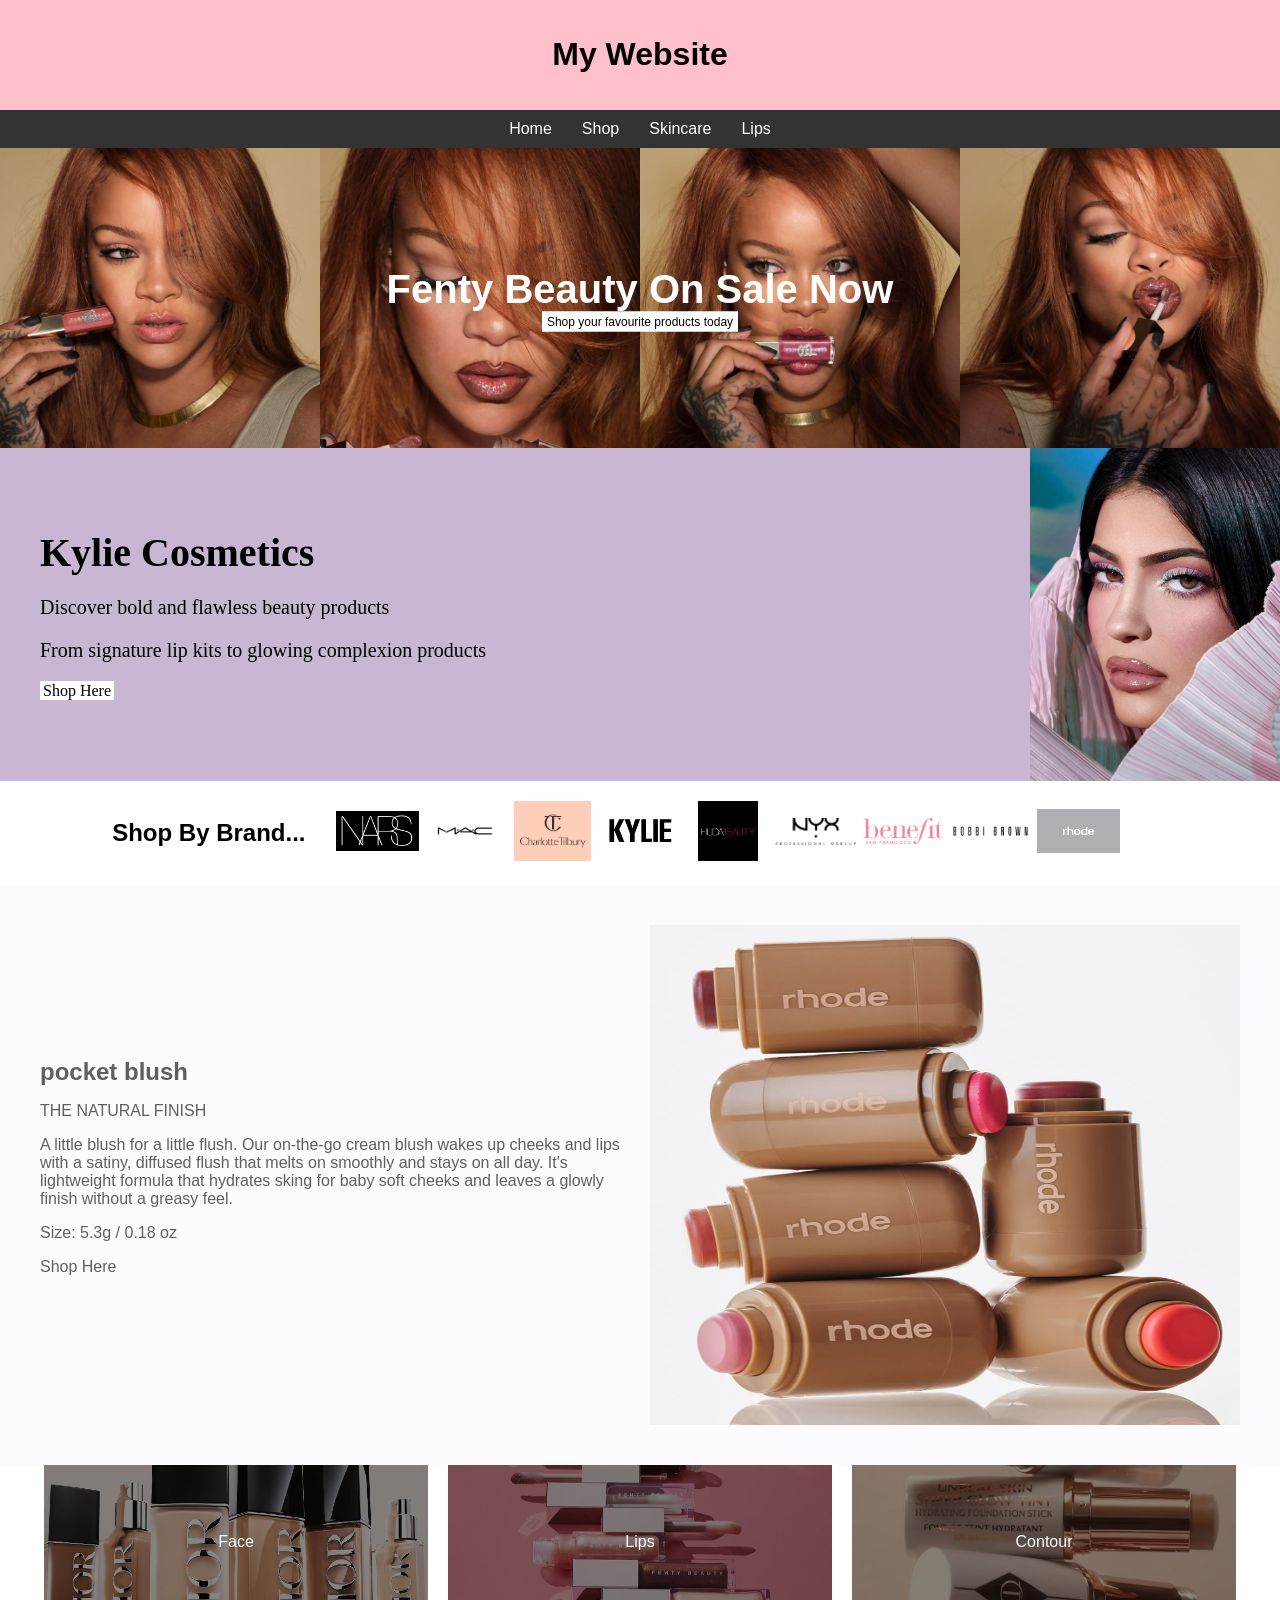
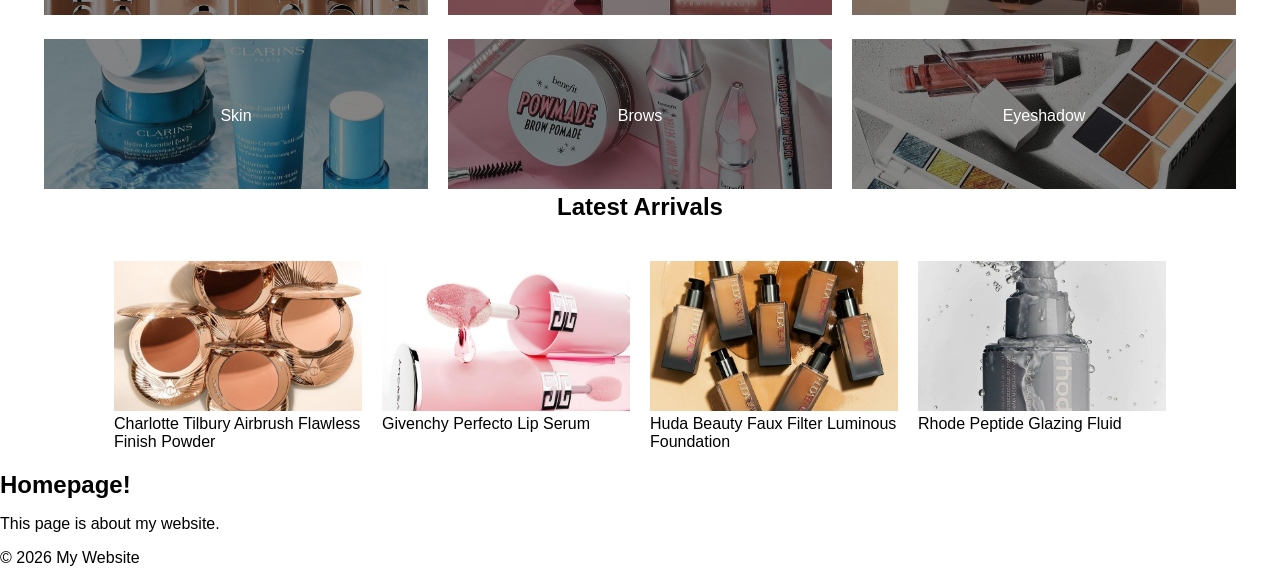
<file: index.html>
<!DOCTYPE html>
<html lang="en">
<head>
    <meta charset="UTF-8">
    <title>About</title>
    <link rel="stylesheet" href="css/style.css">
</head>

<body>

<header>
    <h1>My Website</h1>
</header>

<nav>
    <a href="index.html">Home</a>
    <a href="#">Shop</a>
    <a href="#">Skincare</a>
    <a href="#">Lips</a>
</nav>

<section class="hero">
    <div class="rihannaimages">
        <img src="images/rihanna2.jpg" alt="Rihanna wearing fenty gloss">
        <img src="images/rihanna5.jpg" alt="Rihanna wearing fenty gloss">
        <img src="images/riri.jpg" alt="Rihanna wearing fenty gloss">
        <img src="images/rihanna1.jpg" alt="Rihanna wearing fenty gloss">
    </div>
    <div class="hero-text">
    <h2>Fenty Beauty On Sale Now</h2>
    <a href="#" class="button">Shop your favourite products today</a>
    </div>
</section>

<section class="kylie">
    <div class="Kylie-text">
        <h2>Kylie Cosmetics</h2>
        <p>Discover bold and flawless beauty products</p>
        <p>From signature lip kits to glowing complexion products</p>
        <a href="#">Shop Here</a>
    </div>

    <div class="kylieimage">
        <img src="images/kylie.jpg" alt="Kylie">
    </div>
</section>

<section class="shop-by-brand">
    <div class="brand-text">
        <h2>Shop By Brand...</h2>
    </div>
    <div class="brand-image">
        <img src="images/logo.jpg/nars-logo.png" alt="nars logo">
        <img src="images/logo.jpg/mac-logo.png" alt="mac logo">
        <img src="images/logo.jpg/charlotte-logo.png" alt="charlotte tilbury logo">
        <img src="images/logo.jpg/kylie-logo.png" alt="kylie logo">
        <img src="images/logo.jpg/huda-beauty-logo.jpeg" alt="huda beauty logo">
        <img src="images/logo.jpg/NYX_logo.png" alt="nyx logo">
        <img src="images/logo.jpg/benefit-logo.png" alt="benefit logo">
        <img src="images/logo.jpg/bobbi-brown-logo.png" alt="bobbi brown logo">
        <img src="images/logo.jpg/rhode-logo.jpg" alt="rhode logo">
    </div>
</section>
<section class="rhode">
    <div class="rhode-text">
    <h2>pocket blush</h2>
    <p>THE NATURAL FINISH</p>
    <P>A little blush for a little flush. Our on-the-go cream blush wakes up cheeks and lips with a satiny, diffused flush that melts on smoothly and stays on all day. It's lightweight formula that hydrates sking for baby soft cheeks and leaves a glowly finish without a greasy feel.</P>
    <p>Size: 5.3g / 0.18 oz</p>
    <p> Shop Here</p>
    </div>
    <div class="rhode-image">
        <img src="images/rhode.jpg" alt="rhode blushes stacked">
    </div>

</section>

<section class="categories">
    <div class="category-item">
        <img src="images/category/face.jpg" alt="bottles of foundation">
        <div class="category-text">Face</div>
    </div>
    <div class="category-item">
        <img src="images/category/lips.png" alt="lip products">
        <div class="category-text">Lips</div>
    </div>
    <div class="category-item">
        <img src="images/category/contour.jpg" alt="contour sticks">
        <div class="category-text">Contour</div>
    </div>
    <div class="category-item">
        <img src="images/category/skin.jpg" alt="skincare products">
        <div class="category-text">Skin</div>
    </div>
     <div class="category-item">
        <img src="images/category/brows.jpg" alt="eyebrow products">
        <div class="category-text">Brows</div>
    </div>
     <div class="category-item">
        <img src="images/category/eyeshadow.jpg" alt="eyeshadow palette">
        <div class="category-text">Eyeshadow</div>
    </div>
</section>

<section class="latest-arrivals-section">

    <h2 class="latest-arrivals-heading">Latest Arrivals</h2>

    <div class="latest-arrivals">

        <div class="latest-arrivals-item">
            <img src="images/new/CT.jpg" alt="Charlotte Tilbury powder">
            <div class="latest-arrivals-text">
                Charlotte Tilbury Airbrush Flawless Finish Powder
            </div>
        </div>

        <div class="latest-arrivals-item">
            <img src="images/new/GB.jpg" alt="Givenchy lip serum">
            <div class="latest-arrivals-text">
                Givenchy Perfecto Lip Serum
            </div>
        </div>

        <div class="latest-arrivals-item">
            <img src="images/new/HB.jpg" alt="Huda Beauty foundation">
            <div class="latest-arrivals-text">
                Huda Beauty Faux Filter Luminous Foundation
            </div>
        </div>

        <div class="latest-arrivals-item">
            <img src="images/new/RP.jpg">
            <div class="latest-arrivals-text">
                Rhode Peptide Glazing Fluid
            </div>
        </div>

    </div>

</section>


<main>
    <section>
        <h2>Homepage!</h2>
        <p>This page is about my website.</p>
    </section>
</main>

<footer>
    <p>© 2026 My Website</p>
</footer>

</body>
</html>
</file>
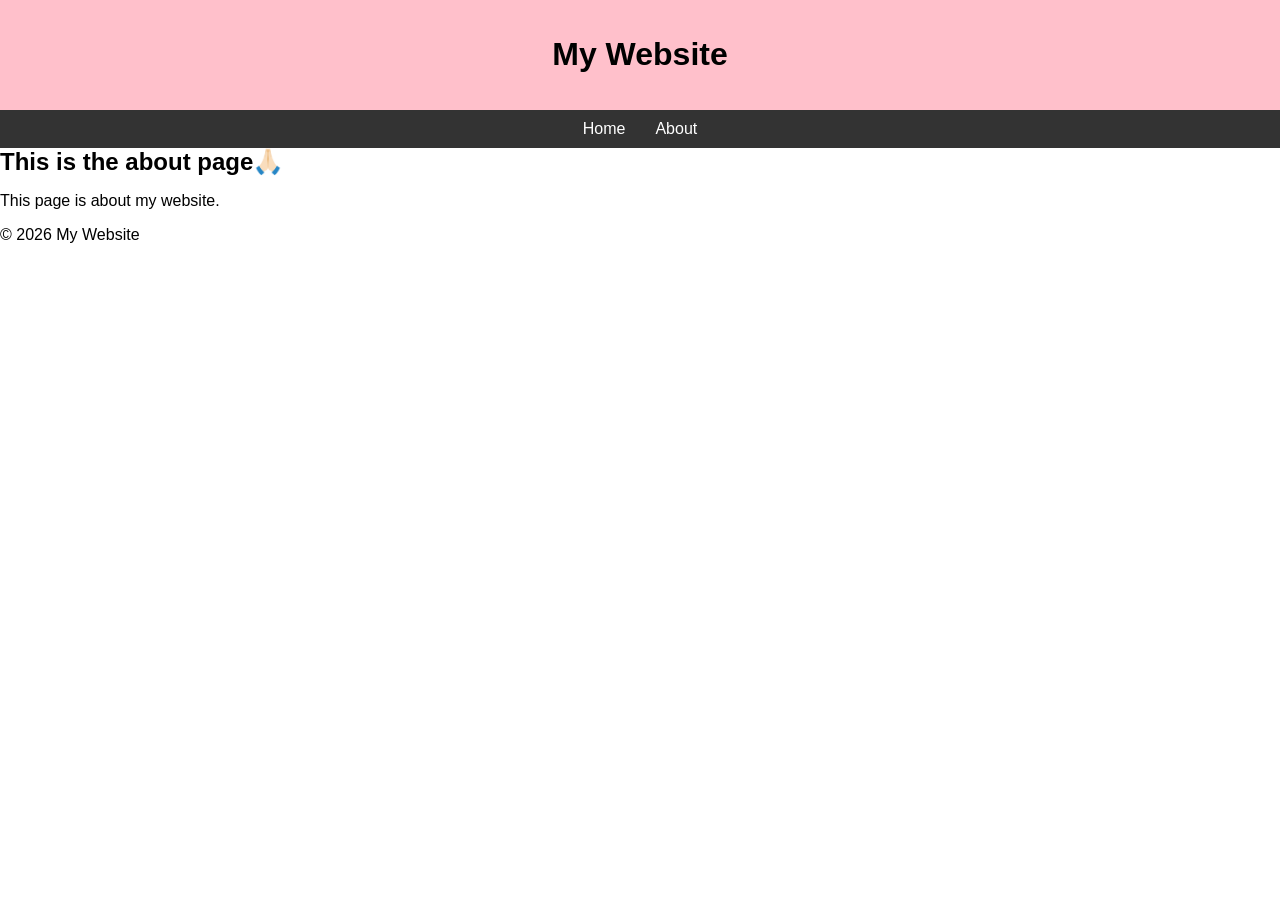
<file: about.html>
<!DOCTYPE html>
<html lang="en">
<head>
    <meta charset="UTF-8">
    <title>About</title>
    <link rel="stylesheet" href="css/style.css">
</head>

<body>

<header>
    <h1>My Website</h1>
</header>

<nav>
    <a href="index.html">Home</a>
    <a href="about.html">About</a>
</nav>

<main>
    <section>
        <h2>This is the about page🙏🏻</h2>
        <p>This page is about my website.</p>
    </section>
</main>

<footer>
    <p>© 2026 My Website</p>
</footer>

</body>
</html>
</file>
<file: css/style.css>
body {
    font-family: Arial, sans-serif;
    margin: 0;
}

header {
    background-color: pink;
    padding: 15px;
    text-align: center;
}

nav {
    display: flex;
    justify-content: center;
    background: #333;
    padding: 10px;
}
section {
    margin: 0;
}
h2 {
    margin: 0;
}
body {
    margin: 0;
}

nav a {
    color: white;
    margin: 0 15px;
    text-decoration: none;
}
.hero {
    background-color: #f8c8dc;
    display: flex;
    flex-direction: column;
    margin: 0;
    padding: 0;
    position: relative;
}
.hero-text {
    position: absolute;
    top: 50%;
    left: 50%;
    transform: translate(-50%, -50%);
    color: white;
    text-align: center;
    width: 100%;
}
.hero-text a {
    color: black;
    text-decoration: none;
    font-size: 12px;
}
.hero-text a:hover {
    color: hotpink;
}
.button {
    border: 2px solid white;
    padding: 1px 3px;
    background-color: white;
}
.hero-text h2 {
    font-size: 40px;
}
.hero-text p {
    font-size: 10px;
}
.rihannaimages {
    display: flex;
    width: 100%;
    margin: 0;
    padding: 0;
}
.rihannaimages img {
    width: 25%;
    height: 300px;
    object-fit: cover;
}
.kylie {
    display: flex;
    align-items: center;
    justify-content: space-between;
    background-color: hsl(279, 24%, 77%);
    padding: 0;

}
.Kylie-text {
    width: 50%;
    padding: 40px;
    font-family: Georgia, 'Times New Roman', Times, serif;
}
.Kylie-text h2 {
    font-size: 40px;
}
.Kylie-text p {
    font-size: 20px;
}
.kylieimage {
    display: flex;
    justify-content: right;
}
.kylieimage img {
    width: 250px;
    height: auto;
}
.Kylie-text a {
    color: black;
    text-decoration: none;
    background-color: white;
    padding: 1px 3px;
}
.Kylie-text a:hover {
    color: hotpink;
}
.rhode {
    display: flex;
    flex-wrap: wrap;
    align-items: center;
    gap: 20px;
    padding: 40px;
    color: rgb(96, 95, 95);
    background-color: rgb(252, 252, 254);
}
.rhode-text {
    flex: 1 1 100px;
    gap: 20px;
    font-family:'Lucida Sans', 'Lucida Sans Regular', 'Lucida Grande', 'Lucida Sans Unicode', Geneva, Verdana, sans-serif;
}
.rhode-image {
    flex: 1 1 100px;
    gap: 20px;
    display: flex;
    justify-content: right;
    min-width: 100px
}
.rhode-image img {
    width: 100%;
    height: auto;
    max-height: 500px;
}
.shop-by-brand {
    display: flex;
    justify-content: center;
    align-items: center;
    flex-wrap: wrap;
    gap: 30px;
    padding: 20px;
}
.brand-image img {
    width: 10%;
    max-width: 100px;
    height: 60px;
    object-fit: contain;
}
.categories {
    display: flex;
    flex-wrap: wrap;
    justify-content: center;
    gap: 20px;
}
.category-item {
    position: relative;
    width: 30%;
}
.category-item img {
    width: 100%;
    height: 150px;
    object-fit: cover;
}
.category-text {
    position: absolute;
    top: 50%;
    left: 50%;
    transform: translate(-50%,-50%);
    color: white;
}
.latest-arrivals {
     display: flex;
     flex-wrap: wrap;
     gap: 20px;
     padding: 20px;
     justify-content: center;
     
}
.latest-arrivals-item {
    width: 20%;
}
.latest-arrivals img {
    width: 100%;
    height: 150px;
    object-fit: cover;
}
.latest-arrivals-heading {
    text-align: center;
    color: black;
    margin-bottom: 20px;
}
</file>
